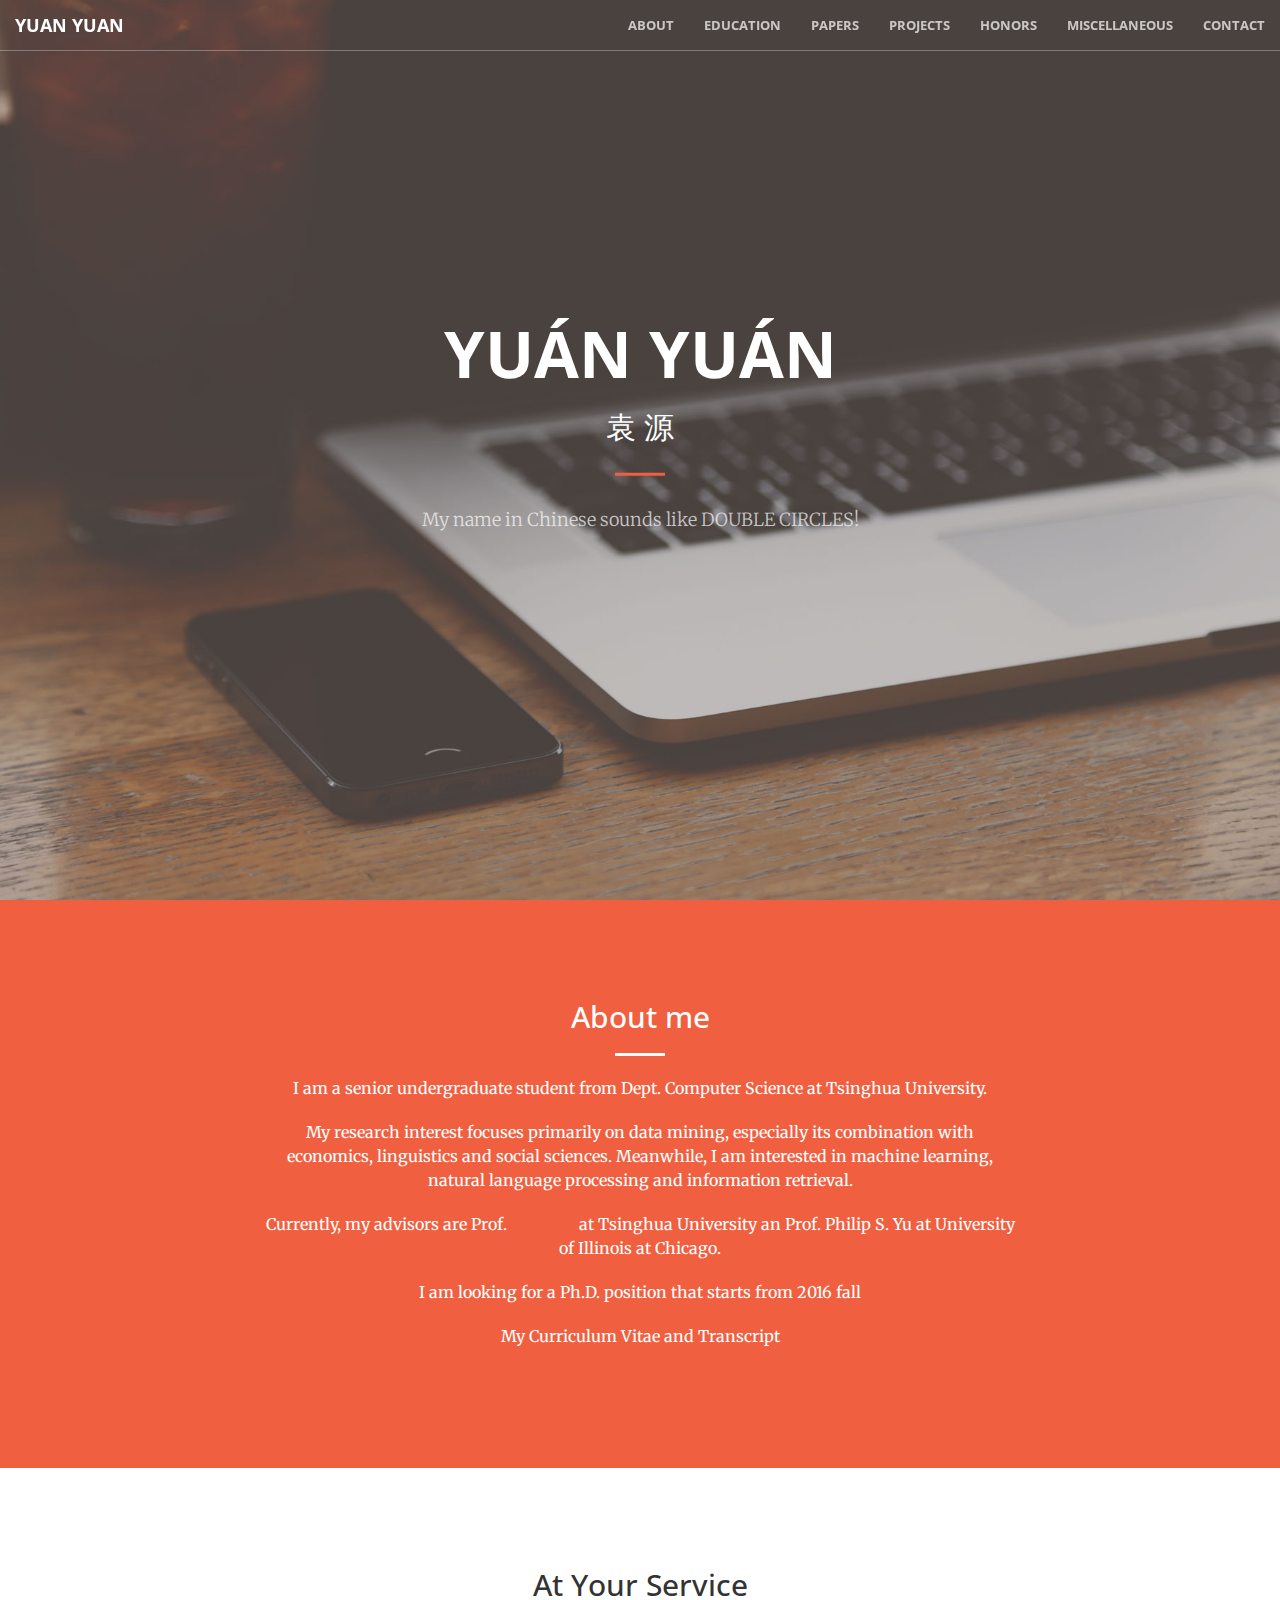
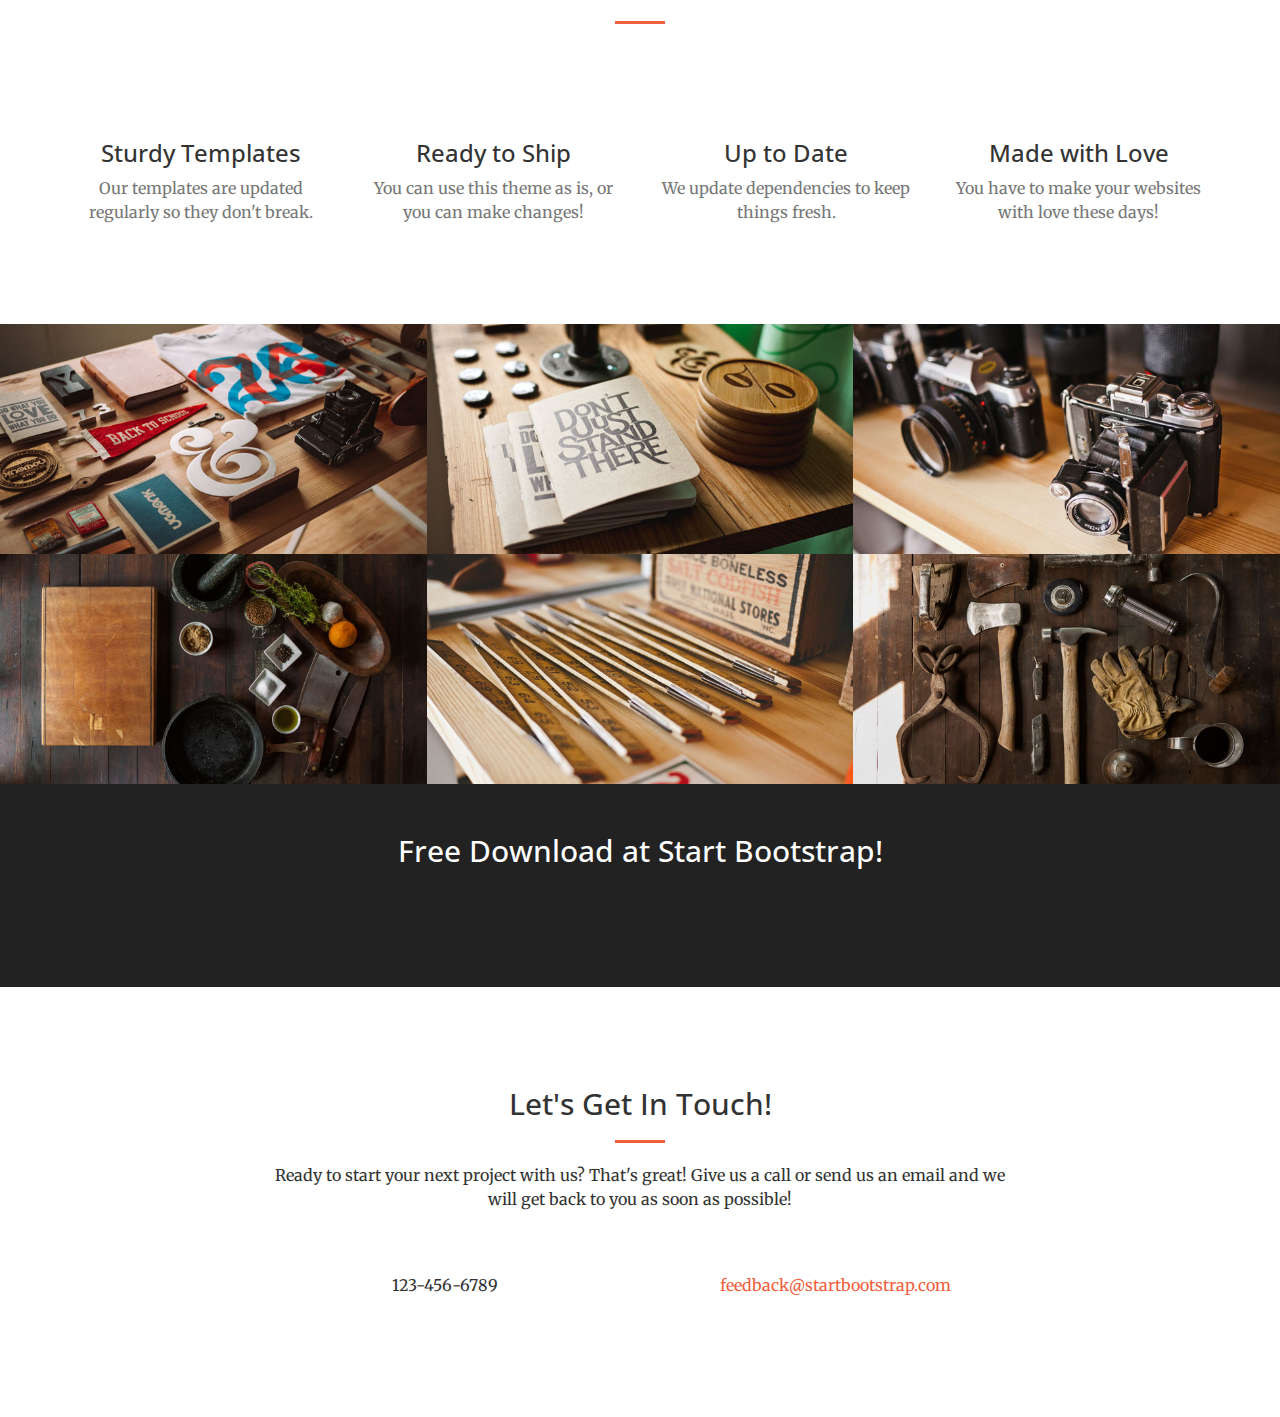
<file: old/old/index.html>
<!DOCTYPE html>
<html lang="en">

<head>

    <meta charset="utf-8">
    <meta http-equiv="X-UA-Compatible" content="IE=edge">
    <meta name="viewport" content="width=device-width, initial-scale=1">
    <meta name="description" content="">
    <meta name="author" content="Yuan YUAN">

    <title>Yuan Yuan's Homepage</title>

    <!-- Bootstrap Core CSS -->
    <link rel="stylesheet" href="css/bootstrap.min.css" type="text/css">

    <!-- Custom Fonts -->
    <link href='http://fonts.googleapis.com/css?family=Open+Sans:300italic,400italic,600italic,700italic,800italic,400,300,600,700,800' rel='stylesheet' type='text/css'>
    <link href='http://fonts.googleapis.com/css?family=Merriweather:400,300,300italic,400italic,700,700italic,900,900italic' rel='stylesheet' type='text/css'>
    <link rel="stylesheet" href="font-awesome/css/font-awesome.min.css" type="text/css">

    <!-- Plugin CSS -->
    <link rel="stylesheet" href="css/animate.min.css" type="text/css">

    <!-- Custom CSS -->
    <link rel="stylesheet" href="css/creative.css" type="text/css">

    <!-- HTML5 Shim and Respond.js IE8 support of HTML5 elements and media queries -->
    <!-- WARNING: Respond.js doesn't work if you view the page via file:// -->
    <!--[if lt IE 9]>
        <script src="https://oss.maxcdn.com/libs/html5shiv/3.7.0/html5shiv.js"></script>
        <script src="https://oss.maxcdn.com/libs/respond.js/1.4.2/respond.min.js"></script>
    <![endif]-->

</head>

<body id="page-top">

    <nav id="mainNav" class="navbar navbar-default navbar-fixed-top">
        <div class="container-fluid">
            <!-- Brand and toggle get grouped for better mobile display -->
            <div class="navbar-header">
                <button type="button" class="navbar-toggle collapsed" data-toggle="collapse" data-target="#bs-example-navbar-collapse-1">
                    <span class="sr-only">Toggle navigation</span>
                    <span class="icon-bar"></span>
                    <span class="icon-bar"></span>
                    <span class="icon-bar"></span>
                </button>
                <a class="navbar-brand page-scroll" href="#page-top">YUAN YUAN</a>
            </div>

            <!-- Collect the nav links, forms, and other content for toggling -->
            <div class="collapse navbar-collapse" id="bs-example-navbar-collapse-1">
                <ul class="nav navbar-nav navbar-right">
                    <li>
                        <a class="page-scroll" href="#about">About</a>
                    </li>
                    <li>
                        <a class="page-scroll" href="#edu">Education</a>
                    </li>
                    <li>
                        <a class="page-scroll" href="#pub">Papers</a>
                    </li>
                    <li>
                        <a class="page-scroll" href="#pro">Projects</a>
                    </li>
                    <li>
                        <a class="page-scroll" href="#honor">Honors</a>
                    </li>
                    <li>
                        <a class="page-scroll" href="#mis">Miscellaneous</a>
                    </li>
                    <li>
                        <a class="page-scroll" href="#con">Contact</a>
                    </li>
                </ul>
            </div>
            <!-- /.navbar-collapse -->
        </div>
        <!-- /.container-fluid -->
    </nav>

    <header>
        <div class="header-content">
            <div class="header-content-inner">
                <h1>Yuán Yuán</h1>
				<h2>袁 源</h2>
                <hr>
                <p>My name in Chinese sounds like DOUBLE CIRCLES!</p>
                <!-- <a href="#about" class="btn btn-primary btn-xl page-scroll">Find Out More</a> -->
            </div>
        </div>
    </header>

    <section class="bg-primary" id="about">
        <div class="container">
            <div class="row">
                <div class="col-lg-8 col-lg-offset-2 text-center">
                    <h2 class="section-heading">About me</h2>
                    <hr class="light">
                    <!-- <p class="text-faded">Start Bootstrap has everything you need to get your new website up and running in no time! All of the templates and themes on Start Bootstrap are open source, free to download, and easy to use. No strings attached!</p> -->
					<p >I am a senior undergraduate student from Dept. Computer Science at Tsinghua University. </p>
					<p >My research interest focuses primarily on data mining, especially its combination with economics, linguistics and social sciences. Meanwhile, I am interested in machine learning, natural language processing and information retrieval.</p>
					<p >Currently, my advisors are Prof. <a href="">Jie Tang</a> at Tsinghua University an Prof. Philip S. Yu at University of Illinois at Chicago.</p>
					<p >I am looking for a Ph.D. position that starts from 2016 fall</p>
					<p >My Curriculum Vitae and Transcript</p>
                    <!-- <a href="#" class="btn btn-default btn-xl">Get Started!</a> -->
                </div>
            </div>
        </div>
    </section>

    <section id="services">
        <div class="container">
            <div class="row">
                <div class="col-lg-12 text-center">
                    <h2 class="section-heading">At Your Service</h2>
                    <hr class="primary">
                </div>
            </div>
        </div>
        <div class="container">
            <div class="row">
                <div class="col-lg-3 col-md-6 text-center">
                    <div class="service-box">
                        <i class="fa fa-4x fa-diamond wow bounceIn text-primary"></i>
                        <h3>Sturdy Templates</h3>
                        <p class="text-muted">Our templates are updated regularly so they don't break.</p>
                    </div>
                </div>
                <div class="col-lg-3 col-md-6 text-center">
                    <div class="service-box">
                        <i class="fa fa-4x fa-paper-plane wow bounceIn text-primary" data-wow-delay=".1s"></i>
                        <h3>Ready to Ship</h3>
                        <p class="text-muted">You can use this theme as is, or you can make changes!</p>
                    </div>
                </div>
                <div class="col-lg-3 col-md-6 text-center">
                    <div class="service-box">
                        <i class="fa fa-4x fa-newspaper-o wow bounceIn text-primary" data-wow-delay=".2s"></i>
                        <h3>Up to Date</h3>
                        <p class="text-muted">We update dependencies to keep things fresh.</p>
                    </div>
                </div>
                <div class="col-lg-3 col-md-6 text-center">
                    <div class="service-box">
                        <i class="fa fa-4x fa-heart wow bounceIn text-primary" data-wow-delay=".3s"></i>
                        <h3>Made with Love</h3>
                        <p class="text-muted">You have to make your websites with love these days!</p>
                    </div>
                </div>
            </div>
        </div>
    </section>

    <section class="no-padding" id="portfolio">
        <div class="container-fluid">
            <div class="row no-gutter">
                <div class="col-lg-4 col-sm-6">
                    <a href="#" class="portfolio-box">
                        <img src="img/portfolio/1.jpg" class="img-responsive" alt="">
                        <div class="portfolio-box-caption">
                            <div class="portfolio-box-caption-content">
                                <div class="project-category text-faded">
                                    Category
                                </div>
                                <div class="project-name">
                                    Project Name
                                </div>
                            </div>
                        </div>
                    </a>
                </div>
                <div class="col-lg-4 col-sm-6">
                    <a href="#" class="portfolio-box">
                        <img src="img/portfolio/2.jpg" class="img-responsive" alt="">
                        <div class="portfolio-box-caption">
                            <div class="portfolio-box-caption-content">
                                <div class="project-category text-faded">
                                    Category
                                </div>
                                <div class="project-name">
                                    Project Name
                                </div>
                            </div>
                        </div>
                    </a>
                </div>
                <div class="col-lg-4 col-sm-6">
                    <a href="#" class="portfolio-box">
                        <img src="img/portfolio/3.jpg" class="img-responsive" alt="">
                        <div class="portfolio-box-caption">
                            <div class="portfolio-box-caption-content">
                                <div class="project-category text-faded">
                                    Category
                                </div>
                                <div class="project-name">
                                    Project Name
                                </div>
                            </div>
                        </div>
                    </a>
                </div>
                <div class="col-lg-4 col-sm-6">
                    <a href="#" class="portfolio-box">
                        <img src="img/portfolio/4.jpg" class="img-responsive" alt="">
                        <div class="portfolio-box-caption">
                            <div class="portfolio-box-caption-content">
                                <div class="project-category text-faded">
                                    Category
                                </div>
                                <div class="project-name">
                                    Project Name
                                </div>
                            </div>
                        </div>
                    </a>
                </div>
                <div class="col-lg-4 col-sm-6">
                    <a href="#" class="portfolio-box">
                        <img src="img/portfolio/5.jpg" class="img-responsive" alt="">
                        <div class="portfolio-box-caption">
                            <div class="portfolio-box-caption-content">
                                <div class="project-category text-faded">
                                    Category
                                </div>
                                <div class="project-name">
                                    Project Name
                                </div>
                            </div>
                        </div>
                    </a>
                </div>
                <div class="col-lg-4 col-sm-6">
                    <a href="#" class="portfolio-box">
                        <img src="img/portfolio/6.jpg" class="img-responsive" alt="">
                        <div class="portfolio-box-caption">
                            <div class="portfolio-box-caption-content">
                                <div class="project-category text-faded">
                                    Category
                                </div>
                                <div class="project-name">
                                    Project Name
                                </div>
                            </div>
                        </div>
                    </a>
                </div>
            </div>
        </div>
    </section>

    <aside class="bg-dark">
        <div class="container text-center">
            <div class="call-to-action">
                <h2>Free Download at Start Bootstrap!</h2>
                <a href="#" class="btn btn-default btn-xl wow tada">Download Now!</a>
            </div>
        </div>
    </aside>

    <section id="contact">
        <div class="container">
            <div class="row">
                <div class="col-lg-8 col-lg-offset-2 text-center">
                    <h2 class="section-heading">Let's Get In Touch!</h2>
                    <hr class="primary">
                    <p>Ready to start your next project with us? That's great! Give us a call or send us an email and we will get back to you as soon as possible!</p>
                </div>
                <div class="col-lg-4 col-lg-offset-2 text-center">
                    <i class="fa fa-phone fa-3x wow bounceIn"></i>
                    <p>123-456-6789</p>
                </div>
                <div class="col-lg-4 text-center">
                    <i class="fa fa-envelope-o fa-3x wow bounceIn" data-wow-delay=".1s"></i>
                    <p><a href="mailto:your-email@your-domain.com">feedback@startbootstrap.com</a></p>
                </div>
            </div>
        </div>
    </section>

    <!-- jQuery -->
    <script src="js/jquery.js"></script>

    <!-- Bootstrap Core JavaScript -->
    <script src="js/bootstrap.min.js"></script>

    <!-- Plugin JavaScript -->
    <script src="js/jquery.easing.min.js"></script>
    <script src="js/jquery.fittext.js"></script>
    <script src="js/wow.min.js"></script>

    <!-- Custom Theme JavaScript -->
    <script src="js/creative.js"></script>

</body>

</html>
</file>
<file: old/old/css/creative.css>
/*!
 * Start Bootstrap - Creative Bootstrap Theme (http://startbootstrap.com)
 * Code licensed under the Apache License v2.0.
 * For details, see http://www.apache.org/licenses/LICENSE-2.0.
 */

html,
body {
    width: 100%;
    height: 100%;
}

body {
    font-family: Merriweather,'Helvetica Neue',Arial,sans-serif;
}

hr {
    max-width: 50px;
    border-color: #f05f40;
    border-width: 3px;
}

hr.light {
    border-color: #fff;
}

a {
    color: #f05f40;
    -webkit-transition: all .35s;
    -moz-transition: all .35s;
    transition: all .35s;
}

a:hover,
a:focus {
    color: #eb3812;
}

h1,
h2,
h3,
h4,
h5,
h6 {
    font-family: 'Open Sans','Helvetica Neue',Arial,sans-serif;
}

p {
    margin-bottom: 20px;
    font-size: 16px;
    line-height: 1.5;
}

.bg-primary {
    background-color: #f05f40;
}

.bg-dark {
    color: #fff;
    background-color: #222;
}

.text-faded {
    color: rgba(255,255,255,.7);
}

section {
    padding: 100px 0;
}

aside {
    padding: 50px 0;
}

.no-padding {
    padding: 0;
}

.navbar-default {
    border-color: rgba(34,34,34,.05);
    font-family: 'Open Sans','Helvetica Neue',Arial,sans-serif;
    background-color: #fff;
    -webkit-transition: all .35s;
    -moz-transition: all .35s;
    transition: all .35s;
}

.navbar-default .navbar-header .navbar-brand {
    text-transform: uppercase;
    font-family: 'Open Sans','Helvetica Neue',Arial,sans-serif;
    font-weight: 700;
    color: #f05f40;
}

.navbar-default .navbar-header .navbar-brand:hover,
.navbar-default .navbar-header .navbar-brand:focus {
    color: #eb3812;
}

.navbar-default .nav > li>a,
.navbar-default .nav>li>a:focus {
    text-transform: uppercase;
    font-size: 13px;
    font-weight: 700;
    color: #222;
}

.navbar-default .nav > li>a:hover,
.navbar-default .nav>li>a:focus:hover {
    color: #f05f40;
}

.navbar-default .nav > li.active>a,
.navbar-default .nav>li.active>a:focus {
    color: #f05f40!important;
    background-color: transparent;
}

.navbar-default .nav > li.active>a:hover,
.navbar-default .nav>li.active>a:focus:hover {
    background-color: transparent;
}

@media(min-width:768px) {
    .navbar-default {
        border-color: rgba(255,255,255,.3);
        background-color: transparent;
    }

    .navbar-default .navbar-header .navbar-brand {
        color: rgba(255,255,255,.7);
    }

    .navbar-default .navbar-header .navbar-brand:hover,
    .navbar-default .navbar-header .navbar-brand:focus {
        color: #fff;
    }

    .navbar-default .nav > li>a,
    .navbar-default .nav>li>a:focus {
        color: rgba(255,255,255,.7);
    }

    .navbar-default .nav > li>a:hover,
    .navbar-default .nav>li>a:focus:hover {
        color: #fff;
    }

    .navbar-default.affix {
        border-color: rgba(34,34,34,.05);
        background-color: #fff;
    }

    .navbar-default.affix .navbar-header .navbar-brand {
        font-size: 14px;
        color: #f05f40;
    }

    .navbar-default.affix .navbar-header .navbar-brand:hover,
    .navbar-default.affix .navbar-header .navbar-brand:focus {
        color: #eb3812;
    }

    .navbar-default.affix .nav > li>a,
    .navbar-default.affix .nav>li>a:focus {
        color: #222;
    }

    .navbar-default.affix .nav > li>a:hover,
    .navbar-default.affix .nav>li>a:focus:hover {
        color: #f05f40;
    }
}

header {
    position: relative;
    width: 100%;
    min-height: auto;
    text-align: center;
    color: #fff;
    background-image: url(../img/header.jpg);
    background-position: center;
    -webkit-background-size: cover;
    -moz-background-size: cover;
    background-size: cover;
    -o-background-size: cover;
}

header .header-content {
    position: relative;
    width: 100%;
    padding: 100px 15px;
    text-align: center;
}

header .header-content .header-content-inner h1 {
    margin-top: 0;
    margin-bottom: 0;
    text-transform: uppercase;
    font-weight: 700;
}

header .header-content .header-content-inner hr {
    margin: 30px auto;
}

header .header-content .header-content-inner p {
    margin-bottom: 50px;
    font-size: 16px;
    font-weight: 300;
    color: rgba(255,255,255,.7);
}

@media(min-width:768px) {
    header {
        min-height: 100%;
    }

    header .header-content {
        position: absolute;
        top: 50%;
        padding: 0 50px;
        -webkit-transform: translateY(-50%);
        -ms-transform: translateY(-50%);
        transform: translateY(-50%);
    }

    header .header-content .header-content-inner {
        margin-right: auto;
        margin-left: auto;
        max-width: 1000px;
    }

    header .header-content .header-content-inner p {
        margin-right: auto;
        margin-left: auto;
        max-width: 80%;
        font-size: 18px;
    }
}

.section-heading {
    margin-top: 0;
}

.service-box {
    margin: 50px auto 0;
    max-width: 400px;
}

@media(min-width:992px) {
    .service-box {
        margin: 20px auto 0;
    }
}

.service-box p {
    margin-bottom: 0;
}

.portfolio-box {
    display: block;
    position: relative;
    margin: 0 auto;
    max-width: 650px;
}

.portfolio-box .portfolio-box-caption {
    display: block;
    position: absolute;
    bottom: 0;
    width: 100%;
    height: 100%;
    text-align: center;
    color: #fff;
    opacity: 0;
    background: rgba(240,95,64,.9);
    -webkit-transition: all .35s;
    -moz-transition: all .35s;
    transition: all .35s;
}

.portfolio-box .portfolio-box-caption .portfolio-box-caption-content {
    position: absolute;
    top: 50%;
    width: 100%;
    text-align: center;
    transform: translateY(-50%);
}

.portfolio-box .portfolio-box-caption .portfolio-box-caption-content .project-category,
.portfolio-box .portfolio-box-caption .portfolio-box-caption-content .project-name {
    padding: 0 15px;
    font-family: 'Open Sans','Helvetica Neue',Arial,sans-serif;
}

.portfolio-box .portfolio-box-caption .portfolio-box-caption-content .project-category {
    text-transform: uppercase;
    font-size: 14px;
    font-weight: 600;
}

.portfolio-box .portfolio-box-caption .portfolio-box-caption-content .project-name {
    font-size: 18px;
}

.portfolio-box:hover .portfolio-box-caption {
    opacity: 1;
}

@media(min-width:768px) {
    .portfolio-box .portfolio-box-caption .portfolio-box-caption-content .project-category {
        font-size: 16px;
    }

    .portfolio-box .portfolio-box-caption .portfolio-box-caption-content .project-name {
        font-size: 22px;
    }
}

.call-to-action h2 {
    margin: 0 auto 20px;
}

.text-primary {
    color: #f05f40;
}

.no-gutter > [class*=col-] {
    padding-right: 0;
    padding-left: 0;
}

.btn-default {
    border-color: #fff;
    color: #222;
    background-color: #fff;
    -webkit-transition: all .35s;
    -moz-transition: all .35s;
    transition: all .35s;
}

.btn-default:hover,
.btn-default:focus,
.btn-default.focus,
.btn-default:active,
.btn-default.active,
.open > .dropdown-toggle.btn-default {
    border-color: #ededed;
    color: #222;
    background-color: #f2f2f2;
}

.btn-default:active,
.btn-default.active,
.open > .dropdown-toggle.btn-default {
    background-image: none;
}

.btn-default.disabled,
.btn-default[disabled],
fieldset[disabled] .btn-default,
.btn-default.disabled:hover,
.btn-default[disabled]:hover,
fieldset[disabled] .btn-default:hover,
.btn-default.disabled:focus,
.btn-default[disabled]:focus,
fieldset[disabled] .btn-default:focus,
.btn-default.disabled.focus,
.btn-default[disabled].focus,
fieldset[disabled] .btn-default.focus,
.btn-default.disabled:active,
.btn-default[disabled]:active,
fieldset[disabled] .btn-default:active,
.btn-default.disabled.active,
.btn-default[disabled].active,
fieldset[disabled] .btn-default.active {
    border-color: #fff;
    background-color: #fff;
}

.btn-default .badge {
    color: #fff;
    background-color: #222;
}

.btn-primary {
    border-color: #f05f40;
    color: #fff;
    background-color: #f05f40;
    -webkit-transition: all .35s;
    -moz-transition: all .35s;
    transition: all .35s;
}

.btn-primary:hover,
.btn-primary:focus,
.btn-primary.focus,
.btn-primary:active,
.btn-primary.active,
.open > .dropdown-toggle.btn-primary {
    border-color: #ed431f;
    color: #fff;
    background-color: #ee4b28;
}

.btn-primary:active,
.btn-primary.active,
.open > .dropdown-toggle.btn-primary {
    background-image: none;
}

.btn-primary.disabled,
.btn-primary[disabled],
fieldset[disabled] .btn-primary,
.btn-primary.disabled:hover,
.btn-primary[disabled]:hover,
fieldset[disabled] .btn-primary:hover,
.btn-primary.disabled:focus,
.btn-primary[disabled]:focus,
fieldset[disabled] .btn-primary:focus,
.btn-primary.disabled.focus,
.btn-primary[disabled].focus,
fieldset[disabled] .btn-primary.focus,
.btn-primary.disabled:active,
.btn-primary[disabled]:active,
fieldset[disabled] .btn-primary:active,
.btn-primary.disabled.active,
.btn-primary[disabled].active,
fieldset[disabled] .btn-primary.active {
    border-color: #f05f40;
    background-color: #f05f40;
}

.btn-primary .badge {
    color: #f05f40;
    background-color: #fff;
}

.btn {
    border: 0;
    border-radius: 300px;
    text-transform: uppercase;
    font-family: 'Open Sans','Helvetica Neue',Arial,sans-serif;
    font-weight: 700;
}

.btn-xl {
    padding: 15px 30px;
}

::-moz-selection {
    text-shadow: none;
    color: #fff;
    background: #222;
}

::selection {
    text-shadow: none;
    color: #fff;
    background: #222;
}

img::selection {
    color: #fff;
    background: 0 0;
}

img::-moz-selection {
    color: #fff;
    background: 0 0;
}

body {
    webkit-tap-highlight-color: #222;
}
</file>
